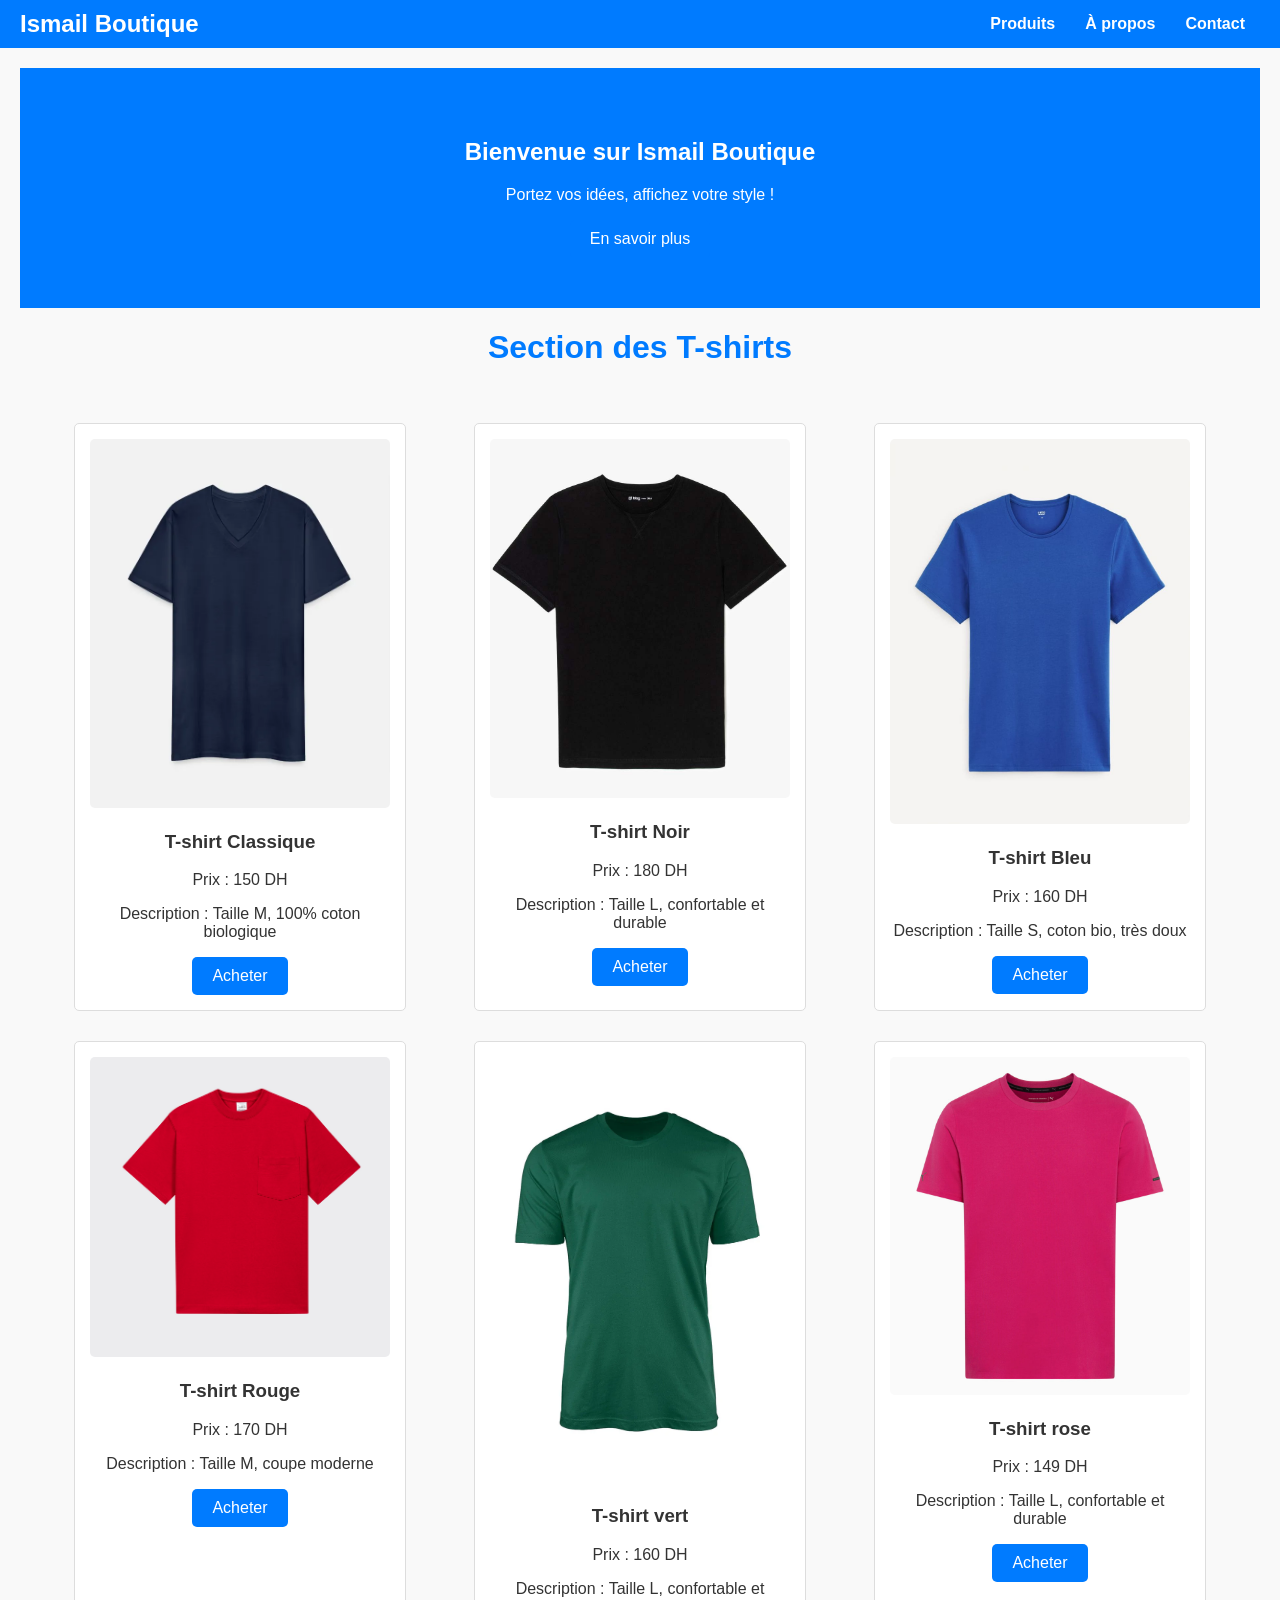
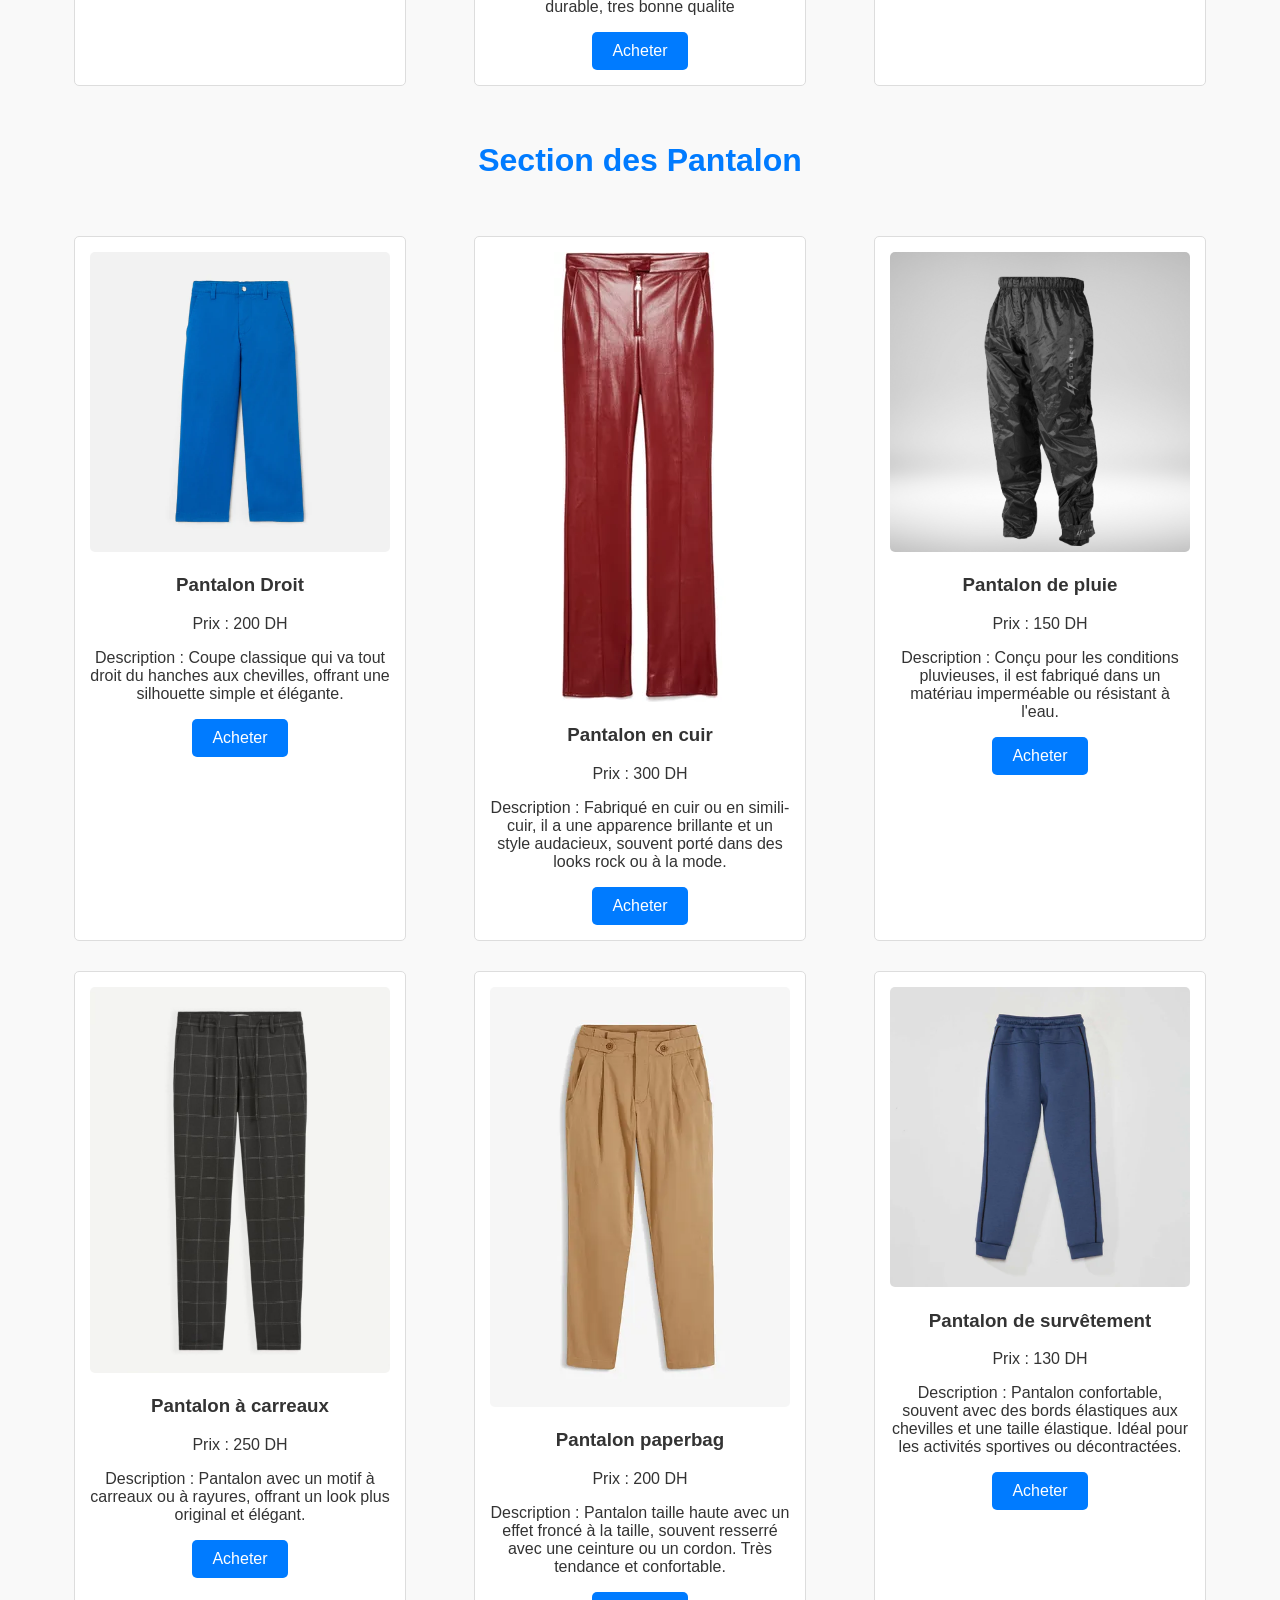
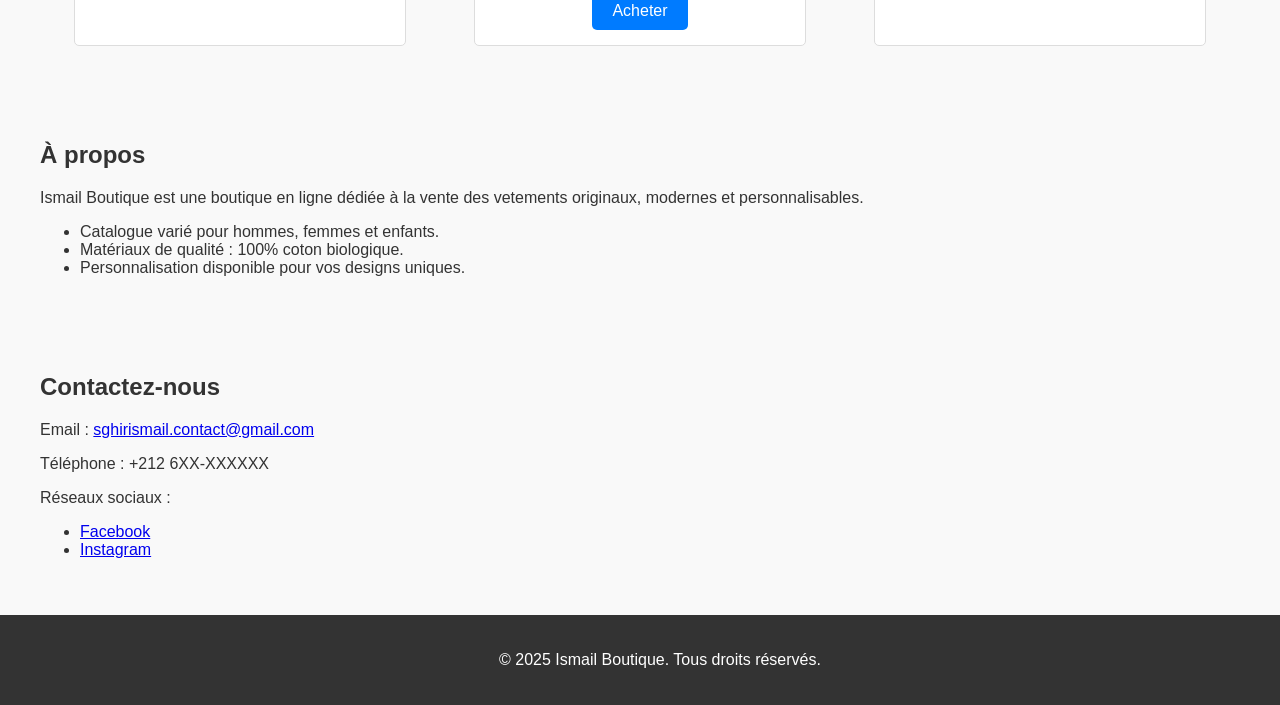
<file: index.html>
<!DOCTYPE html>
<html lang="fr">
<head>
    <meta charset="UTF-8">
    <meta name="viewport" content="width=device-width, initial-scale=1.0">
    <title>Ismail Boutique</title>
    <link rel="stylesheet" href="style.css">
    <script src="script.js" defer></script>
</head>
<body>
    <header>
        <nav class="navbar">
            <div class="logo">Ismail Boutique</div>
            <ul class="nav-links">
                <li><a href="#produits" onclick="naviguerVers('#produits')">Produits</a></li>
                <li><a href="#about" onclick="naviguerVers('#about')">À propos</a></li>
                <li><a href="#contact" onclick="naviguerVers('#contact')">Contact</a></li>
            </ul>
        </nav>
    </header>

    <main>
        <section id="home">
            <h1>Bienvenue sur Ismail Boutique</h1>
            <p>Portez vos idées, affichez votre style !</p>
            <button onclick="afficherDescription()">En savoir plus</button>
        </section>

        <h1 class="h1">Section des T-shirts</h1>

        <section id="produits">
            <div class="produit">
                <img src="photos/t-shirt1.webp" T-shirt 1">
                <h3>T-shirt Classique</h3>
                <p>Prix : 150 DH</p>
                <p>Description : Taille M, 100% coton biologique</p>
                <button onclick="acheter('T-shirt Classique')">Acheter</button>
            </div>
            <div class="produit">
                <img src="photos/t-shirt2.jpg" alt="T-shirt 2">
                <h3>T-shirt Noir</h3>
                <p>Prix : 180 DH</p>
                <p>Description : Taille L, confortable et durable</p>
                <button onclick="acheter('T-shirt Noir')">Acheter</button>
            </div>
            <div class="produit">
                <img src="photos/t-shirt3.jpg" alt="T-shirt 3">
                <h3>T-shirt Bleu</h3>
                <p>Prix : 160 DH</p>
                <p>Description : Taille S, coton bio, très doux</p>
                <button onclick="acheter('T-shirt Bleu')">Acheter</button>
            </div>
            <div class="produit">
                <img src="photos/t-shirt4.jpg" alt="T-shirt 4">
                <h3>T-shirt Rouge</h3>
                <p>Prix : 170 DH</p>
                <p>Description : Taille M, coupe moderne</p>
                <button onclick="acheter('T-shirt Rouge')">Acheter</button>
            </div>
            <div class="produit">
                <img src="photos/t-shirt5.webp" alt="T-shirt 5">
                <h3>T-shirt vert</h3>
                <p>Prix : 160 DH</p>
                <p>Description : Taille L, confortable et durable, tres bonne qualite</p>
                <button onclick="acheter('T-shirt vert')">Acheter</button>
            </div>
            <div class="produit">
                <img src="photos/t-shirt6.jpg" alt="T-shirt 6">
                <h3>T-shirt rose</h3>
                <p>Prix : 149 DH</p>
                <p>Description : Taille L, confortable et durable</p>
                <button onclick="acheter('T-shirt rose')">Acheter</button>
            </div>
        </section>
        <h1 class="h1">Section des Pantalon</h1>
        <section id="produits">
            <div class="produit">
                <img src="photos/pantalondroit1.webp" Pantalon Droit">
                <h3>Pantalon Droit</h3>
                <p>Prix : 200 DH</p>
                <p>Description : Coupe classique qui va tout droit du hanches aux chevilles, offrant une silhouette simple et élégante.</p>
                <button onclick="acheter('Pantalon Droit')">Acheter</button>
            </div>
            <div class="produit">
                <img src="photos/pantaloncuir2.webp" alt="Pantalon en cuir">
                <h3>Pantalon en cuir</h3>
                <p>Prix : 300 DH</p>
                <p>Description : Fabriqué en cuir ou en simili-cuir, il a une apparence brillante et un style audacieux, souvent porté dans des looks rock ou à la mode.</p>
                <button onclick="acheter('Pantalon en cuir')">Acheter</button>
            </div>
            <div class="produit">
                <img src="photos/pantalonpluit3.png" alt="Pantalon de pluie">
                <h3>Pantalon de pluie</h3>
                <p>Prix : 150 DH</p>
                <p>Description : Conçu pour les conditions pluvieuses, il est fabriqué dans un matériau imperméable ou résistant à l'eau.</p>
                <button onclick="acheter('Pantalon de pluie')">Acheter</button>
            </div>
            <div class="produit">
                <img src="photos/pantaloncarreaux4.jpg" alt="Pantalon à carreaux">
                <h3>Pantalon à carreaux</h3>
                <p>Prix : 250 DH</p>
                <p>Description : Pantalon avec un motif à carreaux ou à rayures, offrant un look plus original et élégant.</p>
                <button onclick="acheter('Pantalon à carreaux')">Acheter</button>
            </div>
            <div class="produit">
                <img src="photos/pantalonpaperbag5.webp" alt="Pantalon paperbag">
                <h3>Pantalon paperbag</h3>
                <p>Prix : 200 DH</p>
                <p>Description : Pantalon taille haute avec un effet froncé à la taille, souvent resserré avec une ceinture ou un cordon. Très tendance et confortable.</p>
                <button onclick="acheter('Pantalon paperbag')">Acheter</button>
            </div>
            <div class="produit">
                <img src="photos/pantalonsurvetement6.webp" alt="Pantalon de survêtement">
                <h3>Pantalon de survêtement</h3>
                <p>Prix : 130 DH</p>
                <p>Description : Pantalon confortable, souvent avec des bords élastiques aux chevilles et une taille élastique. Idéal pour les activités sportives ou décontractées.</p>
                <button onclick="acheter('Pantalon de survêtement')">Acheter</button>
            </div>
        </section>

        <section id="about">
            <h2>À propos</h2>
            <p>Ismail Boutique est une boutique en ligne dédiée à la vente des vetements originaux, modernes et personnalisables.</p>
            <ul>
                <li>Catalogue varié pour hommes, femmes et enfants.</li>
                <li>Matériaux de qualité : 100% coton biologique.</li>
                <li>Personnalisation disponible pour vos designs uniques.</li>
            </ul>
        </section>

        <section id="contact">
            <h2>Contactez-nous</h2>
            <p>Email : <a href="mailto:sghirismail003@gmail.com">sghirismail.contact@gmail.com</a></p>
            <p>Téléphone : +212 6XX-XXXXXX</p>
            <p>Réseaux sociaux :</p>
            <ul>
                <li><a href="https://www.facebook.com/profile.php?id=100035496435160&locale=fr_FR" target="_blank">Facebook</a></li>
                <li><a href="https://www.instagram.com/realsghir/" target="_blank">Instagram</a></li>
            </ul>
        </section>
    </main>

    <footer>
        <p>&copy; 2025 Ismail Boutique. Tous droits réservés.</p>
    </footer>
</body>
</html>
</file>
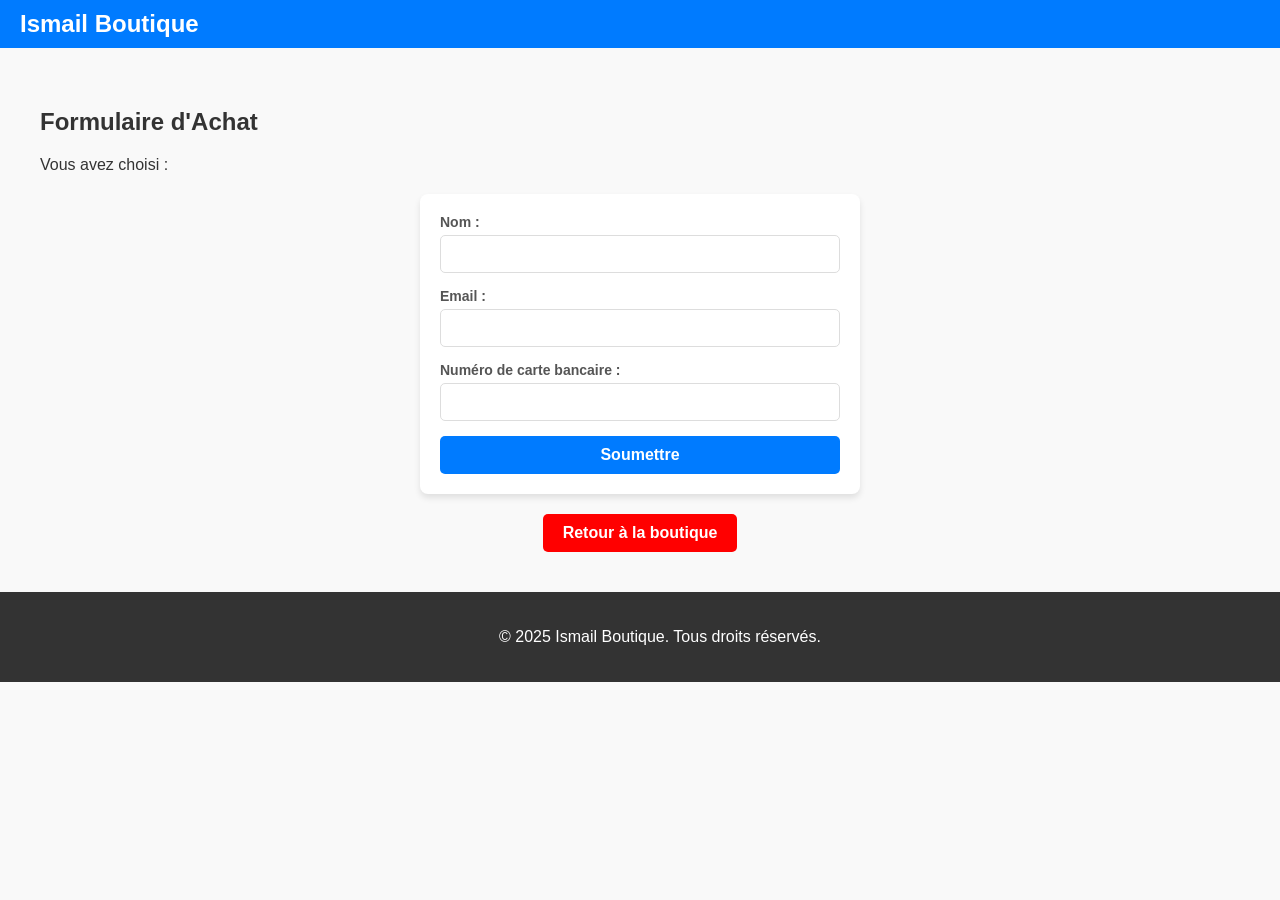
<file: formulaire_achat.html>
<!DOCTYPE html>
<html lang="fr">
<head>
    <meta charset="UTF-8">
    <meta name="viewport" content="width=device-width, initial-scale=1.0">
    <title>Formulaire d'Achat - Ismail Boutique</title>
    <link rel="stylesheet" href="style.css">
    <script src="script.js" defer></script>
</head>
<body>
    <header>
        <nav class="navbar">
            <div class="logo">Ismail Boutique</div>
        </nav>
    </header>

    <main>
        <section id="formulaire-achat">
            <h2>Formulaire d'Achat</h2>
            <p>Vous avez choisi : <span id="produit-choisi"></span></p>
            <form id="form-achat" onsubmit="validerFormulaire(event)">
                <div class="form-group">
                    <label for="nom">Nom :</label>
                    <input type="text" id="nom" name="nom" required>
                </div>
                <div class="form-group">
                    <label for="email">Email :</label>
                    <input type="email" id="email" name="email" required>
                </div>
                <div class="form-group">
                    <label for="carte-bancaire">Numéro de carte bancaire :</label>
                    <input type="text" id="carte-bancaire" name="carte-bancaire" required>
                </div>
                <button type="submit">Soumettre</button>
            </form>
            <div id="message-confirmation"></div>

            <div class="bouton-retour">
                <a href="index.html" class="btn-retour">Retour à la boutique</a>
            </div>
        </section>
    </main>

    <footer>
        <p>&copy; 2025 Ismail Boutique. Tous droits réservés.</p>
    </footer>

    <script>
        window.onload = function() {
            const params = new URLSearchParams(window.location.search);
            const produit = params.get('produit');
            if (produit) {
                document.getElementById('produit-choisi').textContent = produit;
            }
        };
    </script>
</body>
</html>
</file>
<file: style.css>
body {
    font-family: Arial, sans-serif;
    margin: 0;
    padding: 0;
    background-color: #f9f9f9;
    color: #333;
}

.h1{
    text-align:center ;
    color:#007BFF;
}

.navbar {
    background-color: #007BFF;
    padding: 10px 20px;
    display: flex;
    justify-content: space-between;
    align-items: center;
    color: white;
}

.navbar .logo {
    font-size: 24px;
    font-weight: bold;
}

.navbar .nav-links {
    list-style: none;
    display: flex;
    margin: 0;
    padding: 0;
}

.navbar .nav-links li {
    margin: 0 15px;
}

.navbar .nav-links a {
    text-decoration: none;
    color: white;
    font-weight: bold;
}

section {
    padding: 20px;
    margin: 20px auto;
    max-width: 1200px;
}

#home {
    text-align: center;
    background-color: #007BFF;
    color: white;
    padding: 50px 20px;
}

#produits {
    display: flex;
    justify-content: space-around;
    flex-wrap: wrap;
}

.produit {
    background-color: white;
    padding: 15px;
    margin: 15px;
    border: 1px solid #ddd;
    border-radius: 5px;
    text-align: center;
    width: 300px;
}

.produit img {
    max-width: 100%;
    height: auto;
    border-radius: 5px;
}

button {
    background-color: #007BFF;
    color: white;
    border: none;
    padding: 10px 20px;
    border-radius: 5px;
    cursor: pointer;
    font-size: 16px;
    text-align: center;
    display: inline-block;  
    text-decoration: none;  
}

button:hover {
    background-color: #0056b3;
}

footer {
    text-align: center;
    padding: 20px;
    background-color: #333;
    color: white;
    position: relative;
    bottom: 0;
    width: 100%;
}

#about ul {
    list-style-type: disc;
    padding-left: 40px;
}

form {
    background-color: white;
    padding: 20px;
    margin: 20px auto;
    border-radius: 8px;
    box-shadow: 0 4px 6px rgba(0, 0, 0, 0.1);
    max-width: 400px;
    width: 100%;
}

form h2 {
    text-align: center;
    margin-bottom: 20px;
    color: #007BFF;
    font-size: 24px;
}

form .form-group {
    margin-bottom: 15px;
}

form label {
    display: block;
    margin-bottom: 5px;
    font-weight: bold;
    font-size: 14px;
    color: #555;
}

form input[type="text"],
form input[type="email"],
form input[type="number"],
form input[type="password"],
form select {
    width: 100%;
    padding: 10px;
    border: 1px solid #ddd;
    border-radius: 5px;
    font-size: 14px;
    box-sizing: border-box;
}

form input:focus,
form select:focus {
    border-color: #007BFF;
    outline: none;
    box-shadow: 0 0 5px rgba(0, 123, 255, 0.5);
}

form button {
    width: 100%;
    padding: 10px;
    background-color: #007BFF;
    color: white;
    border: none;
    border-radius: 5px;
    font-size: 16px;
    font-weight: bold;
    cursor: pointer;
    transition: background-color 0.3s ease;
}

form button:hover {
    background-color: #0056b3;
}


.bouton-retour {
    text-align: center;
    margin-top: 20px;
}

.bouton-retour a {
    display: inline-block;
    background-color: red;
    color: white;
    padding: 10px 20px;
    text-decoration: none;
    border-radius: 5px;
    font-size: 16px;
    font-weight: bold;
    transition: background-color 0.3s ease;
}

.bouton-retour a:hover {
    background-color: darkred;
}
</file>
